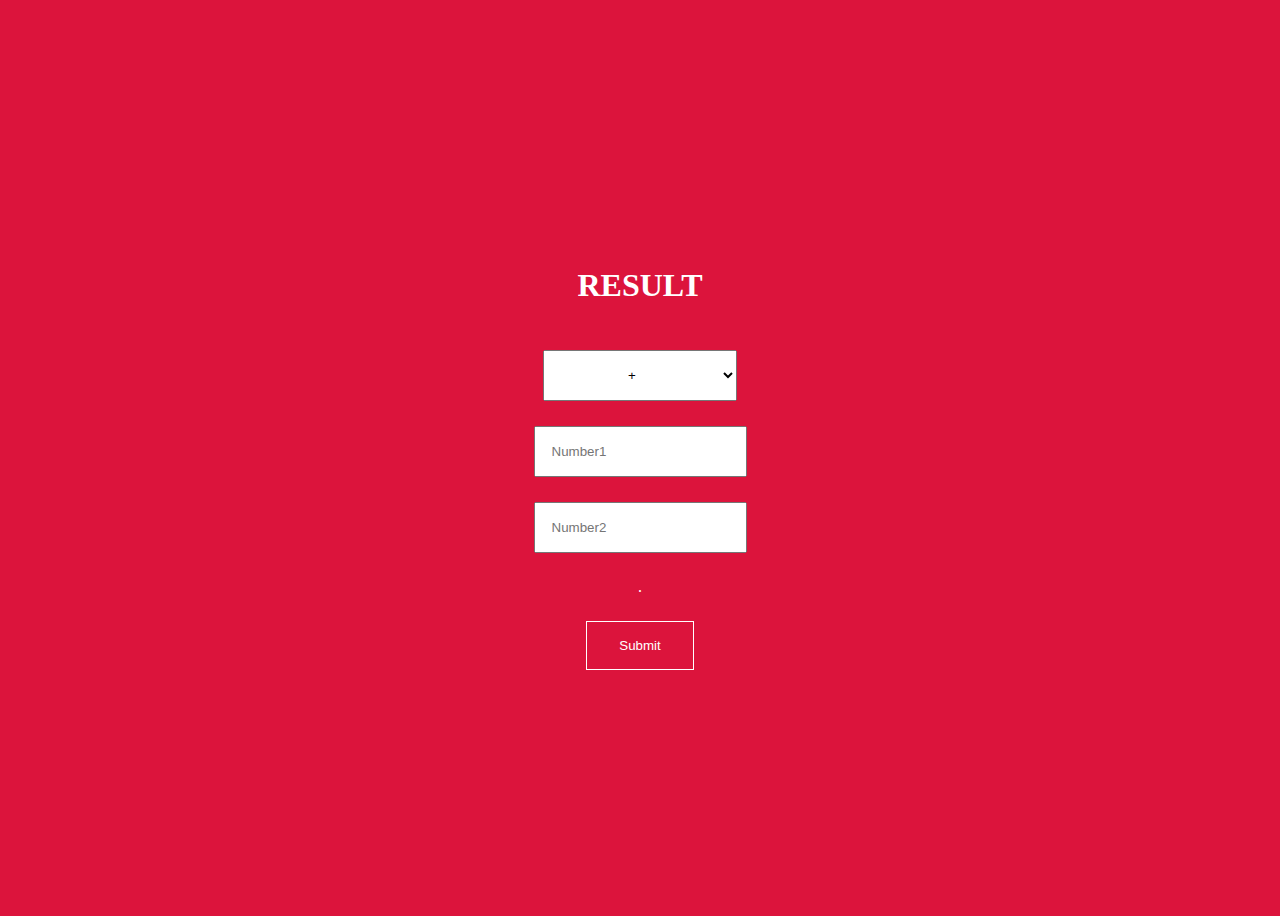
<file: calulator/index.html>
<!DOCTYPE html>
<html lang="en">
<head>
    <meta charset="UTF-8">
    <meta name="viewport" content="width=device-width, initial-scale=1.0">
    <title>calculator</title>
    <link rel="stylesheet" href="style.css">
</head>
<body>
    <div class="container">
        <h1 class="result">RESULT</h1>
        <select class="operator spacing " name="+">
            <option value="plus">+</option>
            <option value="minus">-</option>
            <option value="mul">*</option>
            <option value="div">/</option>
            <option value="exp">**</option>
            <option value="mod">%</option>
        </select>
        <input type="number" class=" num1 spacing" placeholder="Number1">
        <input type="number" class="num2 spacing" placeholder="Number2">.
        <button class="submit" type="submit">Submit</button>
    </div>

    <script src="app.js"></script>
    
</body>
</html>
</file>
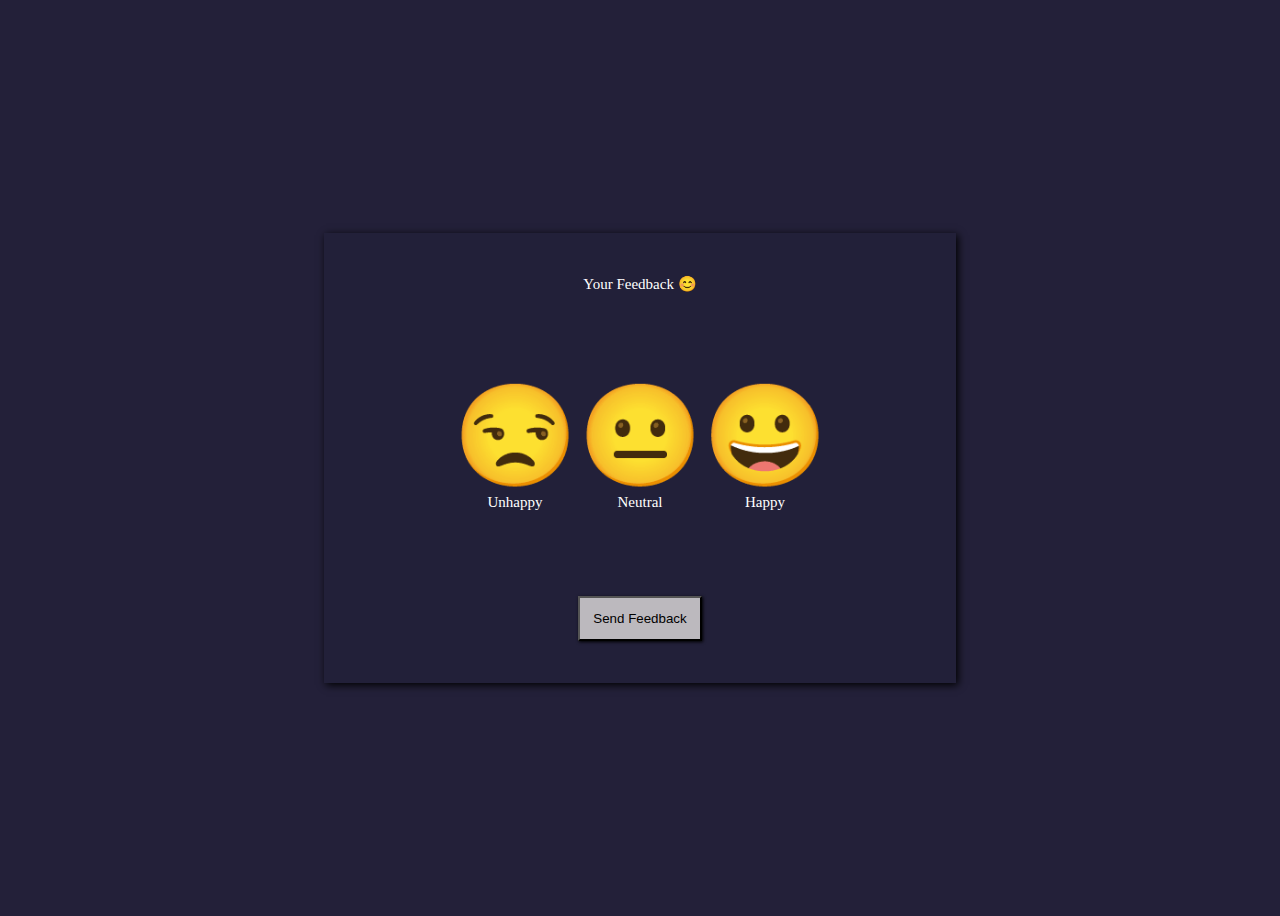
<file: feedback_system/index.html>
<!DOCTYPE html>
<html lang="en">
<head>
    <meta charset="UTF-8">
    <meta name="viewport" content="width=device-width, initial-scale=1.0">
    <title>feedback_system</title>
    <link rel="stylesheet" href="style.css">
</head>

<body>
    
    <div class="panel">
        <div class="item1">Your Feedback 😊</div>
        <div class="item2">
            <div class="reaction">
                <div class="emoji">😒</div>
                <div class="emoji_name">Unhappy</div>
            </div>
            <div class="reaction">
                <div class="emoji">😐</div>
                <div class="emoji_name">Neutral</div>
            </div>
            <div class="reaction">
                <div class="emoji">😀</div>
                <div class="emoji_name">Happy</div>
            </div>
        </div>
        <div class="item3"><button>Send Feedback</button></div>
    </div>




    <script src="app.js"></script>
</body>
</html>
</file>
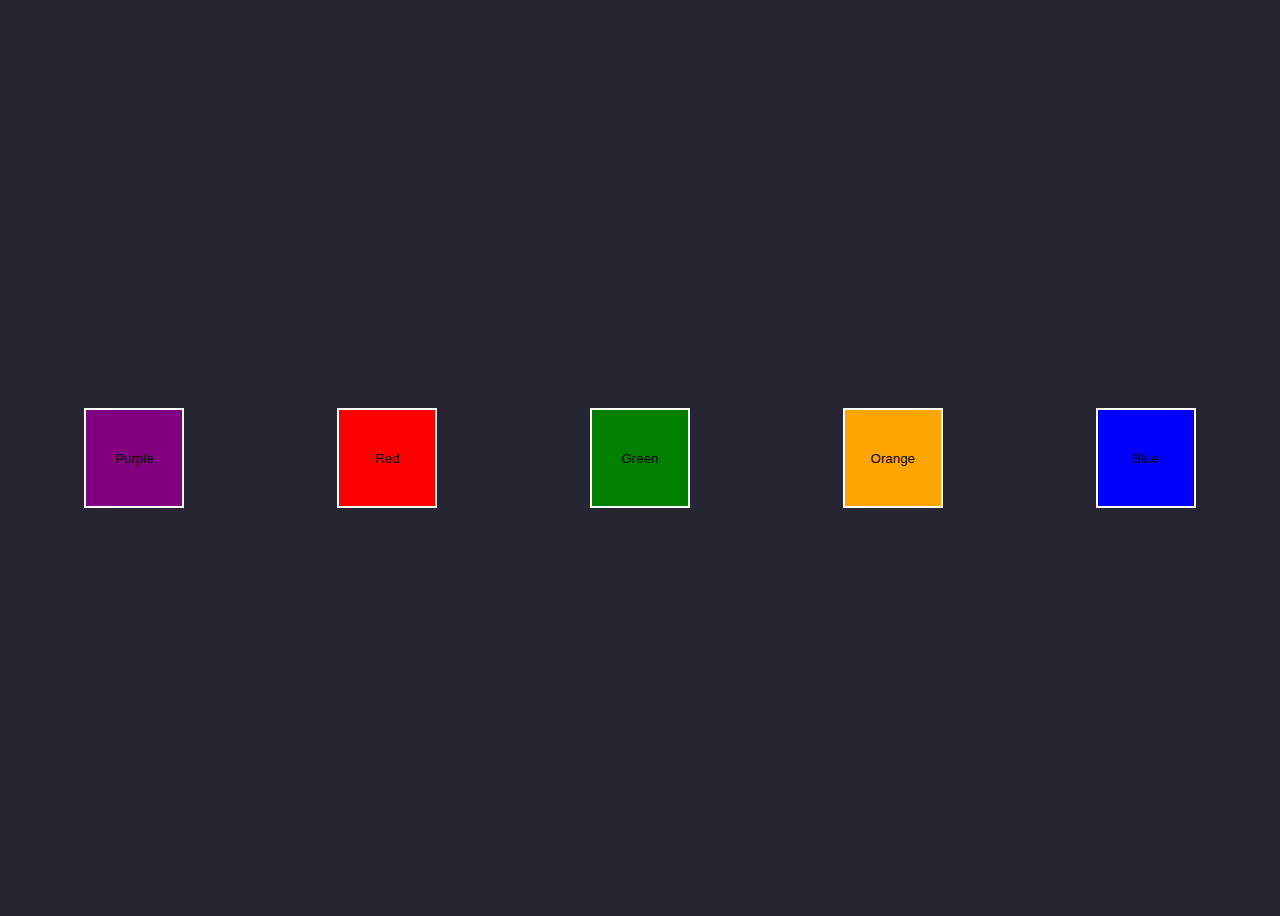
<file: interchangable_colors/index.html>
<!DOCTYPE html>
<html lang="en">
<head>
    <meta charset="UTF-8">
    <meta name="viewport" content="width=device-width, initial-scale=1.0">
    <title>Interchangeble_colors</title>
    <link rel="stylesheet" href="style.css">
</head>
<body>
    <nav>
        <div class="container">
            <input type="button" value="purple" class="btn purple">
            <input type="button" value="red" class="btn red">
            <input type="button" value="green" class="btn green">
            <input type="button" value="orange" class="btn orange">
            <input type="button" value="blue" class="btn blue">
        </div>
    </nav>

<script src="app.js"></script>
</body>
</html>
</file>
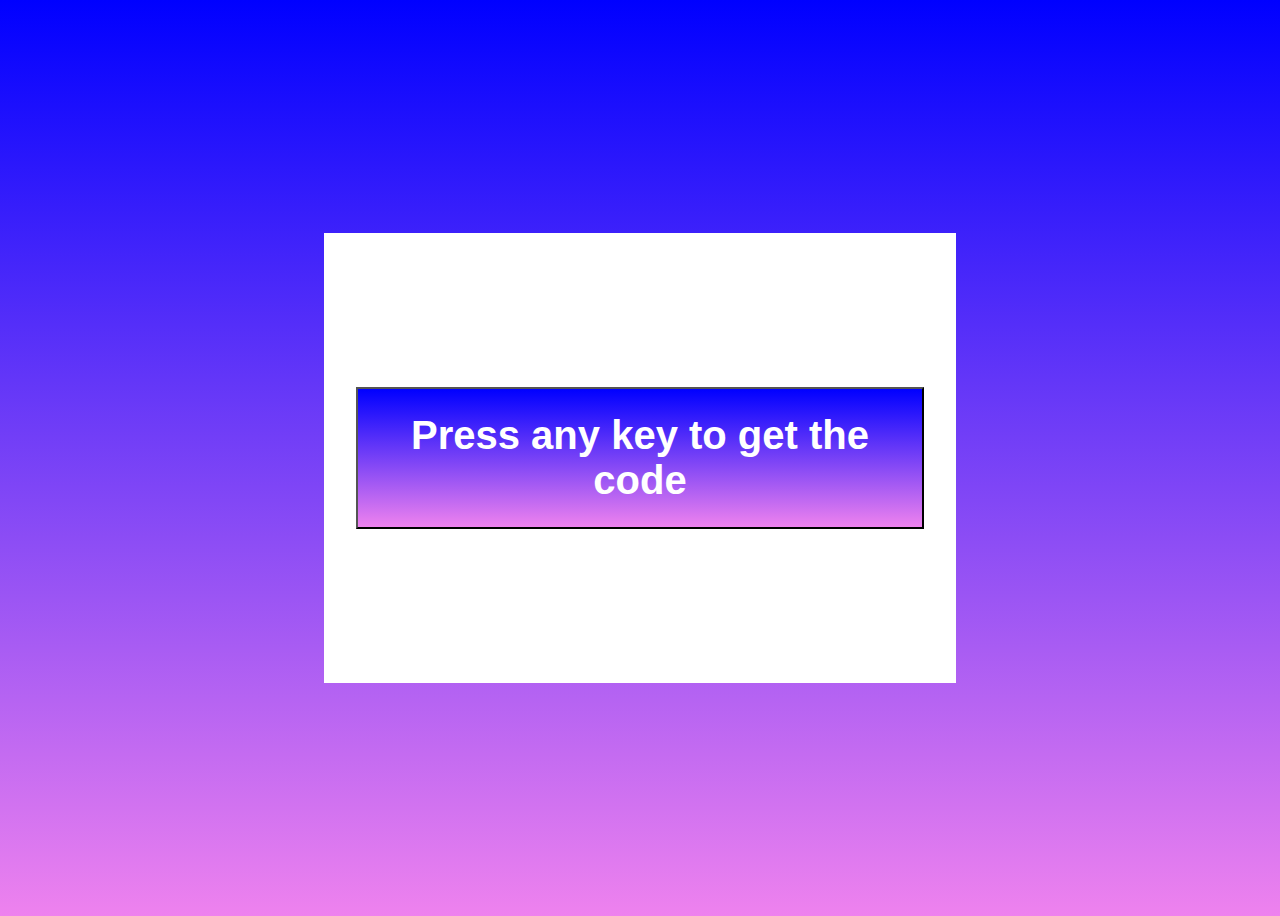
<file: key_methods/index.html>
<!DOCTYPE html>
<html lang="en">
<head>
    <meta charset="UTF-8">
    <meta name="viewport" content="width=device-width, initial-scale=1.0">
    <title>key_methods</title>
    <link rel="stylesheet" href="style.css">
</head>
<body>
    <div class="panel">
        <button class="btn">Press any key to get the code</button>
    </div>


    <script src="app.js"></script>
</body>
</html>
</file>
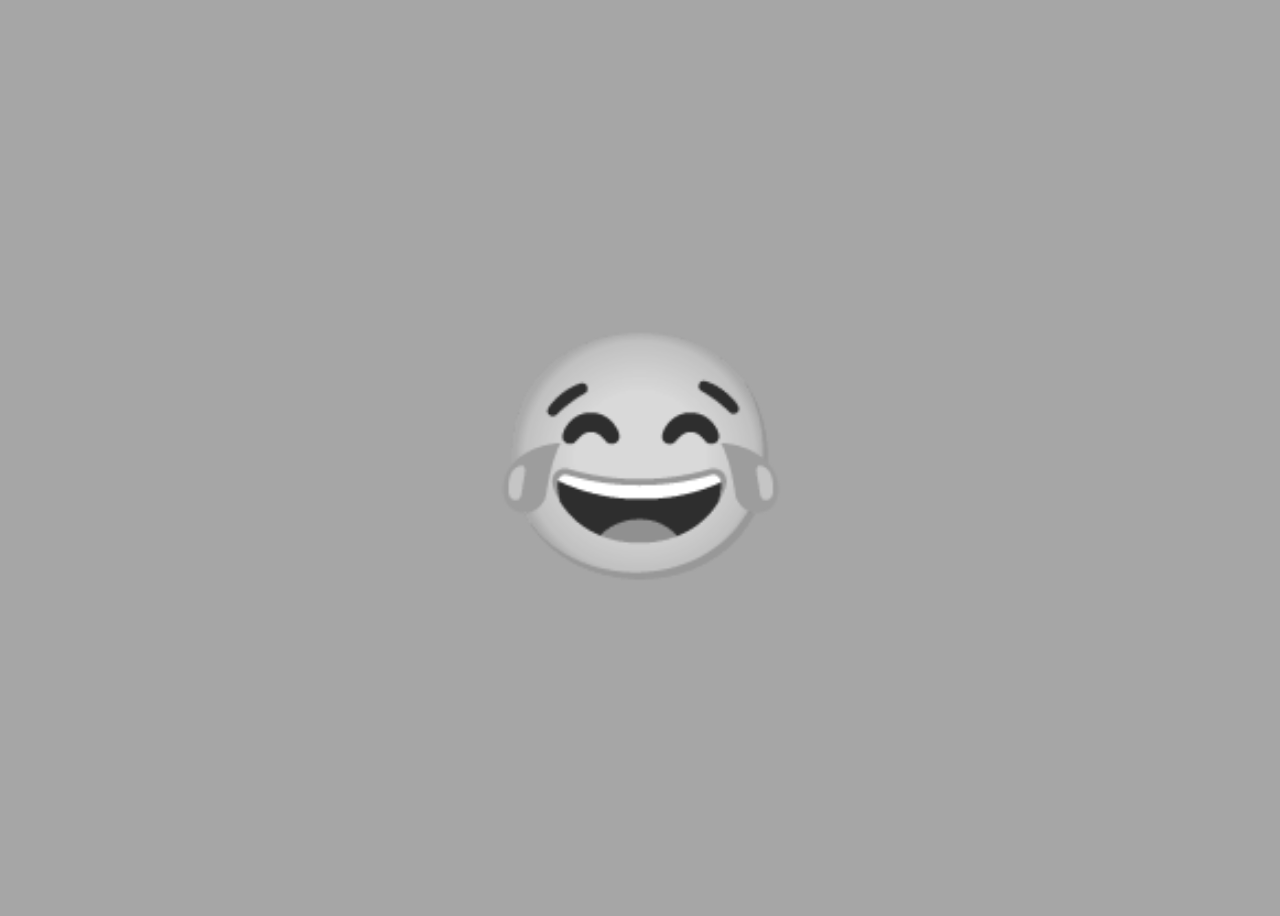
<file: random_emojis/index.html>
<!DOCTYPE html>
<html lang="en">
<head>
    <meta charset="UTF-8">
    <meta name="viewport" content="width=device-width, initial-scale=1.0">
    <title>java_script</title>
    <link rel="stylesheet" href="style.css">
</head>
<body>
    
    <div class="emoji">
        😂
    </div>

    <script src="app.js"></script>
    
</body>
</html>
</file>
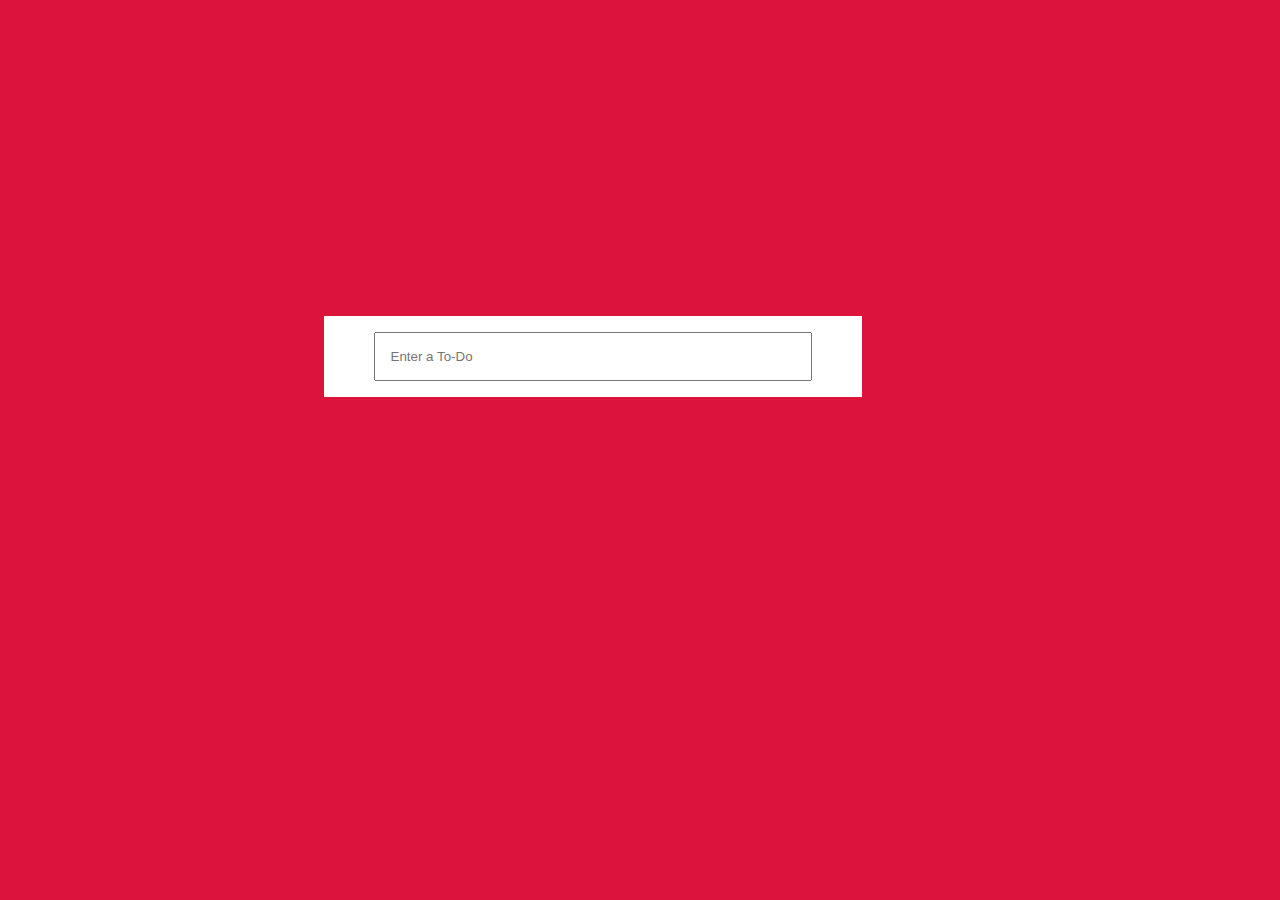
<file: to-do/index.html>
<!DOCTYPE html>
<html lang="en">
<head>
    <meta charset="UTF-8">
    <meta name="viewport" content="width=device-width, initial-scale=1.0">
    <title>to_do</title>
    <link rel="stylesheet" href="style.css">
</head>
<body>
    <div class="container">
        <input type="text" class="input" placeholder="Enter a To-Do">
    </div>

    <script src="app.js"></script>
</body>
</html>
</file>
<file: calulator/style.css>
body{
    background:crimson;
    color: white;
    font-size: 400;
    height: 100vh;
    display: flex;
     justify-content: center; align-items: center;
}

.container{
    display: flex;
    justify-content: space-around; align-items: center;
    flex-direction: column;
    width: 50%;
    height: 50%;
    
}

.spacing{
    padding: 1rem;
}

.operator{
    padding: 1rem 5rem 1rem 5rem;
}

.submit{
    padding: 1rem 2rem;
    border: 1px solid white;
    background: transparent;
    color: white;
    font-size: 400;
}
</file>
<file: feedback_system/style.css>
body{
    background: rgb(35, 32, 57);
    display: flex;
    justify-content: center;
    align-items: center;
    height: 100vh;
    color: white;

    
    text-align: center;
}

.panel{
    background: rgba(35, 32, 57, 0.347);
    display: flex;
    flex-direction: column;
    justify-content: space-around;
    align-items: center;
    box-shadow: 2px 2px 8px black;
    height: 50%;
    width: 50%;
    font-size: 15px;

}


.item2{
    display: flex;
    justify-content: space-around;
    align-items: center;

}

.emoji{
    font-size: 100px;
}


.back_ground_change{
    background-color: rgb(190, 187, 187);
}



button{
    background-color: rgba(222, 220, 220, 0.82);
    box-shadow: 1px 1px 3px black;
    padding: 13px;

    
}

button:active{
    transform: scale(0.90);
}


.reaction:hover, .reaction:active{

    background-color: rgb(203, 200, 200);

}

.active{
    
    background-color: rgb(203, 200, 200);

}


.heart{
    font-size: 3rem;
    margin-bottom: 10px;
}
</file>
<file: interchangable_colors/style.css>
body{
    background-color: rgb(38, 38, 51);
    height: 100vh;
    
}


.btn{
    height: 100px;
    width: 100px;
    border: 2px solid white;
    text-align: center;
    text-transform: capitalize;
    

}

.container{
    display: flex;
    justify-content: space-around; 
    align-items: center;
    height: 100vh;
}

.purple{
    background-color: purple;
}

.red{
    background-color: red;
}

.orange{
    background-color: orange;
}

.blue{
    background-color: blue;
}

.green{
    background-color: green;
}
</file>
<file: key_methods/style.css>
body{
    background: linear-gradient(blue,violet);
    height: 100vh;
    display: flex;flex-direction: column; align-items: center; justify-content: center;
}

.panel{
    
    height: 50%;
    width: 50%;
    background: white;
    display: flex;
    align-items: center;
    justify-content: space-around;
}

.btn  {
    background: linear-gradient(blue, violet);
    width: 100%;
    padding: 1.5rem;
    margin: 2rem;
    font-size: 2.5rem; font-weight: 600;
    color: white;
    
}

.btn-container{
    height: 50%;
    
    background: white;
    display: flex;
    justify-content: space-around;
    align-items: center;
    width: 100%;
    padding: 0.5rem;
    margin: 0.5rem;
    font-size: 1rem; font-weight: 600;
    color: white;
    font-size: 2rem;
}

.container{
   color: black;
   text-align: center;
   
}

.btns{
    background: linear-gradient(blue,violet);
    padding: 2rem;
    color: white;
    font-size: 2rem;
}
</file>
<file: random_emojis/style.css>
body{
    background: rgba(128, 128, 128, 0.703);
    height: 100vh;
    display: flex;
    justify-content: center;
    align-items: center;
    
}

.emoji{

    font-size: 15em;
    filter: grayscale(1);
    transition: tranform 3s ;



}


.emoji:hover{
    filter: grayscale(0);
    transform: scale(1.3);
    


}
</file>
<file: to-do/style.css>
body{
    background: crimson;
    
}

.container{
    background: white;
    height: auto;
    width: 40%;
    display: flex; flex-direction: column; align-items: center; justify-content: center;
    margin-top: 25%; margin-left: 25%;
    cursor: pointer;
    padding: 1rem;
}

.input{
    width: 80%;
    padding: 15px;
    
}


.element_class{
    margin-top: 7px;
    display: flex; justify-content: space-between;
    border-left: 2px solid crimson;
    width:80%; padding: 15px;
    height: 1rem;
    background: violet;
}

#wrong{
    height: 1rem; width: 1rem;
}
.content{
    font-size: 20px; margin-top: -5px;
}
</file>
